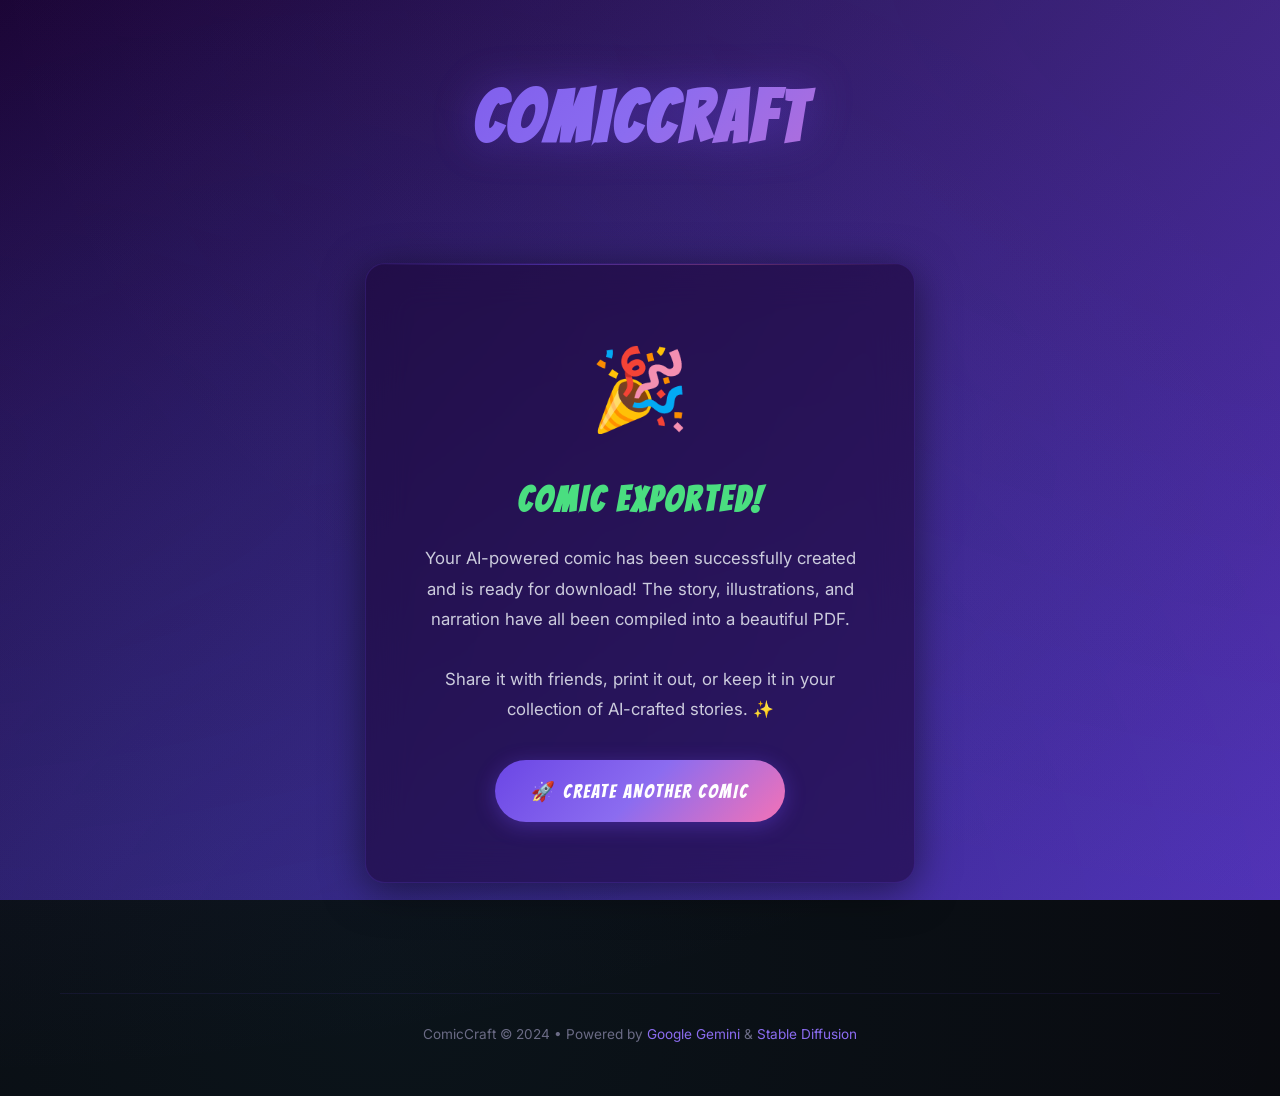
<file: templates/export_success.html>
<!DOCTYPE html>
<html lang="en">
<head>
    <meta charset="UTF-8">
    <meta name="viewport" content="width=device-width, initial-scale=1.0">
    <meta name="description" content="Comic exported successfully - ComicCraft">
    <title>Export Success - ComicCraft</title>
    <link rel="stylesheet" href="/static/css/style.css">
    <link rel="icon" href="data:image/svg+xml,<svg xmlns='http://www.w3.org/2000/svg' viewBox='0 0 100 100'><text y='.9em' font-size='90'>🎨</text></svg>">
</head>
<body>

    <div class="app-container">

        <!-- Header -->
        <header class="header">
            <a href="/" style="text-decoration: none;">
                <h1 class="logo">COMICCRAFT</h1>
            </a>
        </header>

        <!-- Success Card -->
        <div class="success-container">
            <div class="glass-card success-card">
                <div class="success-icon">🎉</div>
                <h2 class="success-title">COMIC EXPORTED!</h2>
                <p class="success-message">
                    Your AI-powered comic has been successfully created and is ready for download!
                    The story, illustrations, and narration have all been compiled into a beautiful PDF.
                    <br><br>
                    Share it with friends, print it out, or keep it in your collection of AI-crafted stories. ✨
                </p>
                <div class="btn-center">
                    <a href="/" class="btn btn-primary" id="createNewBtn">
                        🚀 CREATE ANOTHER COMIC
                    </a>
                </div>
            </div>
        </div>

        <!-- Footer -->
        <footer class="footer">
            <p class="footer-text">
                ComicCraft © 2024 • Powered by
                <a href="https://ai.google.dev/" target="_blank">Google Gemini</a> &
                <a href="https://huggingface.co/" target="_blank">Stable Diffusion</a>
            </p>
        </footer>

    </div>

</body>
</html>
</file>
<file: static/css/style.css>
/* ==========================================================================
   ComicCraft - AI Comic Story Creator
   Premium Dark Theme with Comic-Inspired Design
   ========================================================================== */

/* ---------- Google Fonts ---------- */
@import url('https://fonts.googleapis.com/css2?family=Bangers&family=Inter:wght@300;400;500;600;700&family=Comic+Neue:wght@400;700&display=swap');

/* ---------- CSS Custom Properties ---------- */
:root {
    /* Primary palette */
    --primary-900: #1a0533;
    --primary-800: #2d1b69;
    --primary-700: #3d2691;
    --primary-600: #5232b8;
    --primary-500: #6b46e5;
    --primary-400: #8b6cf0;
    --primary-300: #ab93f5;
    --primary-200: #cabafa;
    --primary-100: #ede5fd;

    /* Accent / Secondary */
    --accent-500: #f472b6;
    --accent-400: #f9a8d4;
    --accent-600: #db2777;

    /* Neon accents */
    --neon-cyan: #22d3ee;
    --neon-green: #4ade80;
    --neon-orange: #fb923c;
    --neon-red: #f87171;

    /* Neutrals */
    --dark-900: #0a0a0f;
    --dark-800: #111118;
    --dark-700: #1a1a25;
    --dark-600: #252535;
    --dark-500: #353548;
    --dark-400: #4a4a60;
    --dark-300: #6b6b85;
    --dark-200: #9999b0;
    --dark-100: #ccccdd;

    --white: #ffffff;
    --off-white: #f0eef5;

    /* Gradients */
    --gradient-hero: linear-gradient(135deg, #1a0533 0%, #2d1b69 40%, #3d2691 70%, #5232b8 100%);
    --gradient-card: linear-gradient(145deg, rgba(45, 27, 105, 0.6), rgba(61, 38, 145, 0.3));
    --gradient-button: linear-gradient(135deg, #6b46e5 0%, #8b6cf0 50%, #f472b6 100%);
    --gradient-button-hover: linear-gradient(135deg, #5232b8 0%, #6b46e5 50%, #db2777 100%);
    --gradient-glow: radial-gradient(ellipse at center, rgba(107, 70, 229, 0.15) 0%, transparent 70%);

    /* Shadows */
    --shadow-sm: 0 2px 8px rgba(0, 0, 0, 0.3);
    --shadow-md: 0 4px 20px rgba(0, 0, 0, 0.4);
    --shadow-lg: 0 8px 40px rgba(0, 0, 0, 0.5);
    --shadow-glow: 0 0 30px rgba(107, 70, 229, 0.3);
    --shadow-neon: 0 0 20px rgba(107, 70, 229, 0.5), 0 0 60px rgba(107, 70, 229, 0.2);

    /* Typography */
    --font-display: 'Bangers', cursive;
    --font-body: 'Inter', sans-serif;
    --font-comic: 'Comic Neue', cursive;

    /* Borders */
    --radius-sm: 8px;
    --radius-md: 12px;
    --radius-lg: 20px;
    --radius-xl: 28px;
    --radius-full: 9999px;

    /* Transitions */
    --transition-fast: 150ms ease;
    --transition-normal: 300ms cubic-bezier(0.4, 0, 0.2, 1);
    --transition-slow: 500ms cubic-bezier(0.4, 0, 0.2, 1);
}

/* ---------- Reset & Base ---------- */
*, *::before, *::after {
    margin: 0;
    padding: 0;
    box-sizing: border-box;
}

html {
    scroll-behavior: smooth;
    -webkit-text-size-adjust: 100%;
}

body {
    font-family: var(--font-body);
    background: var(--dark-900);
    color: var(--off-white);
    line-height: 1.6;
    min-height: 100vh;
    overflow-x: hidden;
    -webkit-font-smoothing: antialiased;
    -moz-osx-font-smoothing: grayscale;
}

/* ---------- Animated Background ---------- */
body::before {
    content: '';
    position: fixed;
    top: 0;
    left: 0;
    width: 100%;
    height: 100%;
    background: var(--gradient-hero);
    z-index: -2;
}

body::after {
    content: '';
    position: fixed;
    top: -50%;
    left: -50%;
    width: 200%;
    height: 200%;
    background:
        radial-gradient(ellipse at 20% 50%, rgba(107, 70, 229, 0.08) 0%, transparent 50%),
        radial-gradient(ellipse at 80% 20%, rgba(244, 114, 182, 0.06) 0%, transparent 50%),
        radial-gradient(ellipse at 40% 80%, rgba(34, 211, 238, 0.05) 0%, transparent 50%);
    z-index: -1;
    animation: bgFloat 20s ease-in-out infinite;
}

@keyframes bgFloat {
    0%, 100% { transform: translate(0, 0) rotate(0deg); }
    25% { transform: translate(2%, -2%) rotate(1deg); }
    50% { transform: translate(-1%, 3%) rotate(-0.5deg); }
    75% { transform: translate(3%, 1%) rotate(0.5deg); }
}

/* ---------- Main Layout ---------- */
.app-container {
    max-width: 1200px;
    margin: 0 auto;
    padding: 20px;
    min-height: 100vh;
}

/* ---------- Header / Navbar ---------- */
.header {
    text-align: center;
    padding: 40px 20px 30px;
    position: relative;
}

.logo {
    font-family: var(--font-display);
    font-size: clamp(2.5rem, 6vw, 4.5rem);
    letter-spacing: 4px;
    background: var(--gradient-button);
    -webkit-background-clip: text;
    -webkit-text-fill-color: transparent;
    background-clip: text;
    text-shadow: none;
    filter: drop-shadow(0 0 20px rgba(107, 70, 229, 0.4));
    margin-bottom: 8px;
    animation: logoGlow 3s ease-in-out infinite alternate;
}

@keyframes logoGlow {
    from { filter: drop-shadow(0 0 20px rgba(107, 70, 229, 0.3)); }
    to { filter: drop-shadow(0 0 30px rgba(244, 114, 182, 0.4)); }
}

.tagline {
    font-family: var(--font-comic);
    font-size: 1.15rem;
    color: var(--primary-200);
    letter-spacing: 1px;
    opacity: 0.85;
}

/* ---------- Glass Card ---------- */
.glass-card {
    background: rgba(26, 5, 51, 0.55);
    backdrop-filter: blur(20px);
    -webkit-backdrop-filter: blur(20px);
    border: 1px solid rgba(107, 70, 229, 0.2);
    border-radius: var(--radius-lg);
    padding: 40px;
    box-shadow: var(--shadow-lg);
    transition: var(--transition-normal);
    position: relative;
    overflow: hidden;
}

.glass-card::before {
    content: '';
    position: absolute;
    top: 0;
    left: 0;
    right: 0;
    height: 1px;
    background: linear-gradient(90deg, transparent, rgba(107, 70, 229, 0.5), rgba(244, 114, 182, 0.3), transparent);
}

.glass-card:hover {
    border-color: rgba(107, 70, 229, 0.35);
    box-shadow: var(--shadow-lg), var(--shadow-glow);
    transform: translateY(-2px);
}

/* ---------- Form Styles ---------- */
.form-section {
    margin-top: 30px;
}

.form-title {
    font-family: var(--font-display);
    font-size: 1.8rem;
    letter-spacing: 2px;
    color: var(--primary-200);
    text-align: center;
    margin-bottom: 30px;
}

.form-grid {
    display: grid;
    grid-template-columns: 1fr 1fr;
    gap: 24px;
}

.form-group {
    display: flex;
    flex-direction: column;
    gap: 8px;
}

.form-group.full-width {
    grid-column: 1 / -1;
}

.form-label {
    font-size: 0.85rem;
    font-weight: 600;
    color: var(--primary-300);
    text-transform: uppercase;
    letter-spacing: 1.5px;
}

.form-input,
.form-select,
.form-textarea {
    width: 100%;
    padding: 14px 18px;
    background: rgba(10, 10, 15, 0.6);
    border: 1px solid rgba(107, 70, 229, 0.25);
    border-radius: var(--radius-md);
    color: var(--off-white);
    font-family: var(--font-body);
    font-size: 0.95rem;
    transition: var(--transition-normal);
    outline: none;
}

.form-input::placeholder,
.form-textarea::placeholder {
    color: var(--dark-300);
}

.form-input:focus,
.form-select:focus,
.form-textarea:focus {
    border-color: var(--primary-500);
    box-shadow: 0 0 0 3px rgba(107, 70, 229, 0.15), 0 0 20px rgba(107, 70, 229, 0.1);
    background: rgba(10, 10, 15, 0.8);
}

.form-select {
    appearance: none;
    cursor: pointer;
    background-image: url("data:image/svg+xml,%3Csvg xmlns='http://www.w3.org/2000/svg' width='12' height='12' viewBox='0 0 12 12'%3E%3Cpath fill='%238b6cf0' d='M6 8L1 3h10z'/%3E%3C/svg%3E");
    background-repeat: no-repeat;
    background-position: right 14px center;
    padding-right: 40px;
}

.form-select option {
    background: var(--dark-800);
    color: var(--off-white);
    padding: 10px;
}

.form-textarea {
    resize: vertical;
    min-height: 120px;
    line-height: 1.7;
}

/* ---------- Buttons ---------- */
.btn {
    display: inline-flex;
    align-items: center;
    justify-content: center;
    gap: 10px;
    padding: 16px 36px;
    font-family: var(--font-display);
    font-size: 1.2rem;
    letter-spacing: 2px;
    border: none;
    border-radius: var(--radius-full);
    cursor: pointer;
    transition: var(--transition-normal);
    text-decoration: none;
    position: relative;
    overflow: hidden;
}

.btn-primary {
    background: var(--gradient-button);
    color: var(--white);
    box-shadow: 0 4px 20px rgba(107, 70, 229, 0.4);
}

.btn-primary:hover {
    background: var(--gradient-button-hover);
    transform: translateY(-3px) scale(1.02);
    box-shadow: 0 8px 30px rgba(107, 70, 229, 0.5), var(--shadow-neon);
}

.btn-primary:active {
    transform: translateY(-1px) scale(0.99);
}

.btn-primary::after {
    content: '';
    position: absolute;
    top: -50%;
    left: -50%;
    width: 200%;
    height: 200%;
    background: linear-gradient(45deg, transparent, rgba(255, 255, 255, 0.1), transparent);
    transform: rotate(45deg) translateX(-100%);
    transition: 600ms ease;
}

.btn-primary:hover::after {
    transform: rotate(45deg) translateX(100%);
}

.btn-secondary {
    background: rgba(107, 70, 229, 0.15);
    color: var(--primary-300);
    border: 1px solid rgba(107, 70, 229, 0.3);
}

.btn-secondary:hover {
    background: rgba(107, 70, 229, 0.25);
    border-color: var(--primary-500);
    transform: translateY(-2px);
    box-shadow: var(--shadow-glow);
}

.btn-download {
    background: linear-gradient(135deg, #059669, #10b981, #34d399);
    color: var(--white);
    box-shadow: 0 4px 20px rgba(16, 185, 129, 0.3);
}

.btn-download:hover {
    transform: translateY(-3px) scale(1.02);
    box-shadow: 0 8px 30px rgba(16, 185, 129, 0.5);
}

.btn-center {
    display: flex;
    justify-content: center;
    margin-top: 35px;
}

/* ---------- Loading Overlay ---------- */
.loading-overlay {
    display: none;
    position: fixed;
    top: 0;
    left: 0;
    width: 100%;
    height: 100%;
    background: rgba(10, 10, 15, 0.92);
    z-index: 9999;
    justify-content: center;
    align-items: center;
    flex-direction: column;
    gap: 30px;
}

.loading-overlay.active {
    display: flex;
}

.loading-spinner {
    width: 80px;
    height: 80px;
    border: 4px solid rgba(107, 70, 229, 0.2);
    border-top-color: var(--primary-500);
    border-right-color: var(--accent-500);
    border-radius: 50%;
    animation: spin 1s cubic-bezier(0.68, -0.55, 0.27, 1.55) infinite;
}

@keyframes spin {
    to { transform: rotate(360deg); }
}

.loading-text {
    font-family: var(--font-display);
    font-size: 1.6rem;
    letter-spacing: 3px;
    background: var(--gradient-button);
    -webkit-background-clip: text;
    -webkit-text-fill-color: transparent;
    background-clip: text;
    animation: loadPulse 2s ease-in-out infinite;
}

@keyframes loadPulse {
    0%, 100% { opacity: 1; }
    50% { opacity: 0.5; }
}

.loading-subtitle {
    color: var(--dark-200);
    font-size: 0.95rem;
    max-width: 400px;
    text-align: center;
    line-height: 1.7;
}

/* ---------- Comic Preview ---------- */
.comic-header {
    text-align: center;
    margin-bottom: 40px;
}

.comic-title {
    font-family: var(--font-display);
    font-size: clamp(2rem, 5vw, 3.5rem);
    letter-spacing: 3px;
    background: var(--gradient-button);
    -webkit-background-clip: text;
    -webkit-text-fill-color: transparent;
    background-clip: text;
    margin-bottom: 10px;
}

.comic-subtitle {
    font-family: var(--font-comic);
    color: var(--primary-200);
    font-size: 1.1rem;
    opacity: 0.8;
}

.panels-container {
    display: flex;
    flex-direction: column;
    gap: 40px;
    margin: 40px 0;
}

.comic-panel {
    background: var(--gradient-card);
    border: 1px solid rgba(107, 70, 229, 0.2);
    border-radius: var(--radius-lg);
    overflow: hidden;
    transition: var(--transition-normal);
    animation: panelSlideIn 0.6s ease-out;
    animation-fill-mode: backwards;
}

.comic-panel:nth-child(1) { animation-delay: 0.1s; }
.comic-panel:nth-child(2) { animation-delay: 0.2s; }
.comic-panel:nth-child(3) { animation-delay: 0.3s; }
.comic-panel:nth-child(4) { animation-delay: 0.4s; }
.comic-panel:nth-child(5) { animation-delay: 0.5s; }

@keyframes panelSlideIn {
    from {
        opacity: 0;
        transform: translateY(30px);
    }
    to {
        opacity: 1;
        transform: translateY(0);
    }
}

.comic-panel:hover {
    border-color: rgba(107, 70, 229, 0.4);
    transform: translateY(-4px);
    box-shadow: var(--shadow-lg), var(--shadow-glow);
}

.panel-header {
    background: rgba(45, 27, 105, 0.5);
    padding: 18px 28px;
    border-bottom: 1px solid rgba(107, 70, 229, 0.15);
    display: flex;
    align-items: center;
    gap: 15px;
}

.panel-number {
    display: flex;
    align-items: center;
    justify-content: center;
    width: 40px;
    height: 40px;
    background: var(--gradient-button);
    border-radius: var(--radius-full);
    font-family: var(--font-display);
    font-size: 1.2rem;
    color: var(--white);
    flex-shrink: 0;
}

.panel-title {
    font-family: var(--font-display);
    font-size: 1.4rem;
    letter-spacing: 1.5px;
    color: var(--primary-200);
}

.panel-body {
    padding: 28px;
    display: grid;
    grid-template-columns: 1fr 1fr;
    gap: 28px;
    align-items: start;
}

.panel-image-wrapper {
    position: relative;
    border-radius: var(--radius-md);
    overflow: hidden;
    border: 2px solid rgba(107, 70, 229, 0.2);
    box-shadow: var(--shadow-md);
}

.panel-image {
    width: 100%;
    height: auto;
    display: block;
    transition: var(--transition-slow);
}

.panel-image:hover {
    transform: scale(1.03);
}

.panel-content {
    display: flex;
    flex-direction: column;
    gap: 18px;
}

.scene-description {
    font-family: var(--font-comic);
    font-style: italic;
    color: var(--primary-300);
    font-size: 0.95rem;
    padding: 14px 18px;
    background: rgba(107, 70, 229, 0.08);
    border-left: 3px solid var(--primary-500);
    border-radius: 0 var(--radius-sm) var(--radius-sm) 0;
    line-height: 1.7;
}

.panel-text {
    color: var(--dark-100);
    font-size: 0.95rem;
    line-height: 1.8;
    white-space: pre-line;
}

.panel-text strong,
.panel-text b {
    color: var(--primary-200);
}

.image-prompt-ref {
    font-size: 0.8rem;
    color: var(--dark-300);
    padding: 10px 14px;
    background: rgba(10, 10, 15, 0.4);
    border-radius: var(--radius-sm);
    font-family: monospace;
    word-break: break-word;
}

.image-prompt-label {
    color: var(--dark-200);
    font-weight: 600;
    font-family: var(--font-body);
}

/* ---------- Download Section ---------- */
.download-section {
    text-align: center;
    padding: 50px 20px;
    margin-top: 20px;
}

.download-section .glass-card {
    max-width: 600px;
    margin: 0 auto;
}

/* ---------- Success Page ---------- */
.success-container {
    display: flex;
    align-items: center;
    justify-content: center;
    min-height: 80vh;
    padding: 20px;
}

.success-card {
    text-align: center;
    max-width: 550px;
    padding: 60px 50px;
}

.success-icon {
    font-size: 5rem;
    margin-bottom: 20px;
    display: inline-block;
    animation: successBounce 1s ease-out;
}

@keyframes successBounce {
    0% { transform: scale(0); opacity: 0; }
    50% { transform: scale(1.2); }
    100% { transform: scale(1); opacity: 1; }
}

.success-title {
    font-family: var(--font-display);
    font-size: 2.2rem;
    letter-spacing: 3px;
    color: var(--neon-green);
    margin-bottom: 15px;
}

.success-message {
    color: var(--dark-100);
    font-size: 1.05rem;
    line-height: 1.8;
    margin-bottom: 35px;
}

/* ---------- Features Section ---------- */
.features-grid {
    display: grid;
    grid-template-columns: repeat(auto-fit, minmax(200px, 1fr));
    gap: 20px;
    margin-top: 40px;
}

.feature-item {
    text-align: center;
    padding: 24px 16px;
    background: rgba(107, 70, 229, 0.06);
    border: 1px solid rgba(107, 70, 229, 0.1);
    border-radius: var(--radius-md);
    transition: var(--transition-normal);
}

.feature-item:hover {
    background: rgba(107, 70, 229, 0.12);
    border-color: rgba(107, 70, 229, 0.25);
    transform: translateY(-4px);
}

.feature-icon {
    font-size: 2.2rem;
    margin-bottom: 12px;
    display: block;
}

.feature-name {
    font-weight: 600;
    color: var(--primary-200);
    font-size: 0.9rem;
    letter-spacing: 0.5px;
}

/* ---------- Footer ---------- */
.footer {
    text-align: center;
    padding: 30px 20px;
    margin-top: 60px;
    border-top: 1px solid rgba(107, 70, 229, 0.1);
}

.footer-text {
    color: var(--dark-300);
    font-size: 0.85rem;
}

.footer-text a {
    color: var(--primary-400);
    text-decoration: none;
    transition: var(--transition-fast);
}

.footer-text a:hover {
    color: var(--accent-400);
}

/* ---------- Responsive ---------- */
@media (max-width: 768px) {
    .app-container {
        padding: 12px;
    }

    .glass-card {
        padding: 24px 18px;
    }

    .form-grid {
        grid-template-columns: 1fr;
    }

    .panel-body {
        grid-template-columns: 1fr;
    }

    .header {
        padding: 24px 12px 20px;
    }

    .btn {
        padding: 14px 28px;
        font-size: 1rem;
    }

    .features-grid {
        grid-template-columns: repeat(2, 1fr);
    }
}

@media (max-width: 480px) {
    .features-grid {
        grid-template-columns: 1fr;
    }

    .glass-card {
        padding: 20px 14px;
    }
}

/* ---------- Scrollbar ---------- */
::-webkit-scrollbar {
    width: 8px;
}

::-webkit-scrollbar-track {
    background: var(--dark-900);
}

::-webkit-scrollbar-thumb {
    background: var(--primary-700);
    border-radius: var(--radius-full);
}

::-webkit-scrollbar-thumb:hover {
    background: var(--primary-600);
}

/* ---------- Selection ---------- */
::selection {
    background: rgba(107, 70, 229, 0.3);
    color: var(--white);
}

/* ---------- Utility ---------- */
.text-center { text-align: center; }
.mt-20 { margin-top: 20px; }
.mt-40 { margin-top: 40px; }
.mb-20 { margin-bottom: 20px; }
</file>
